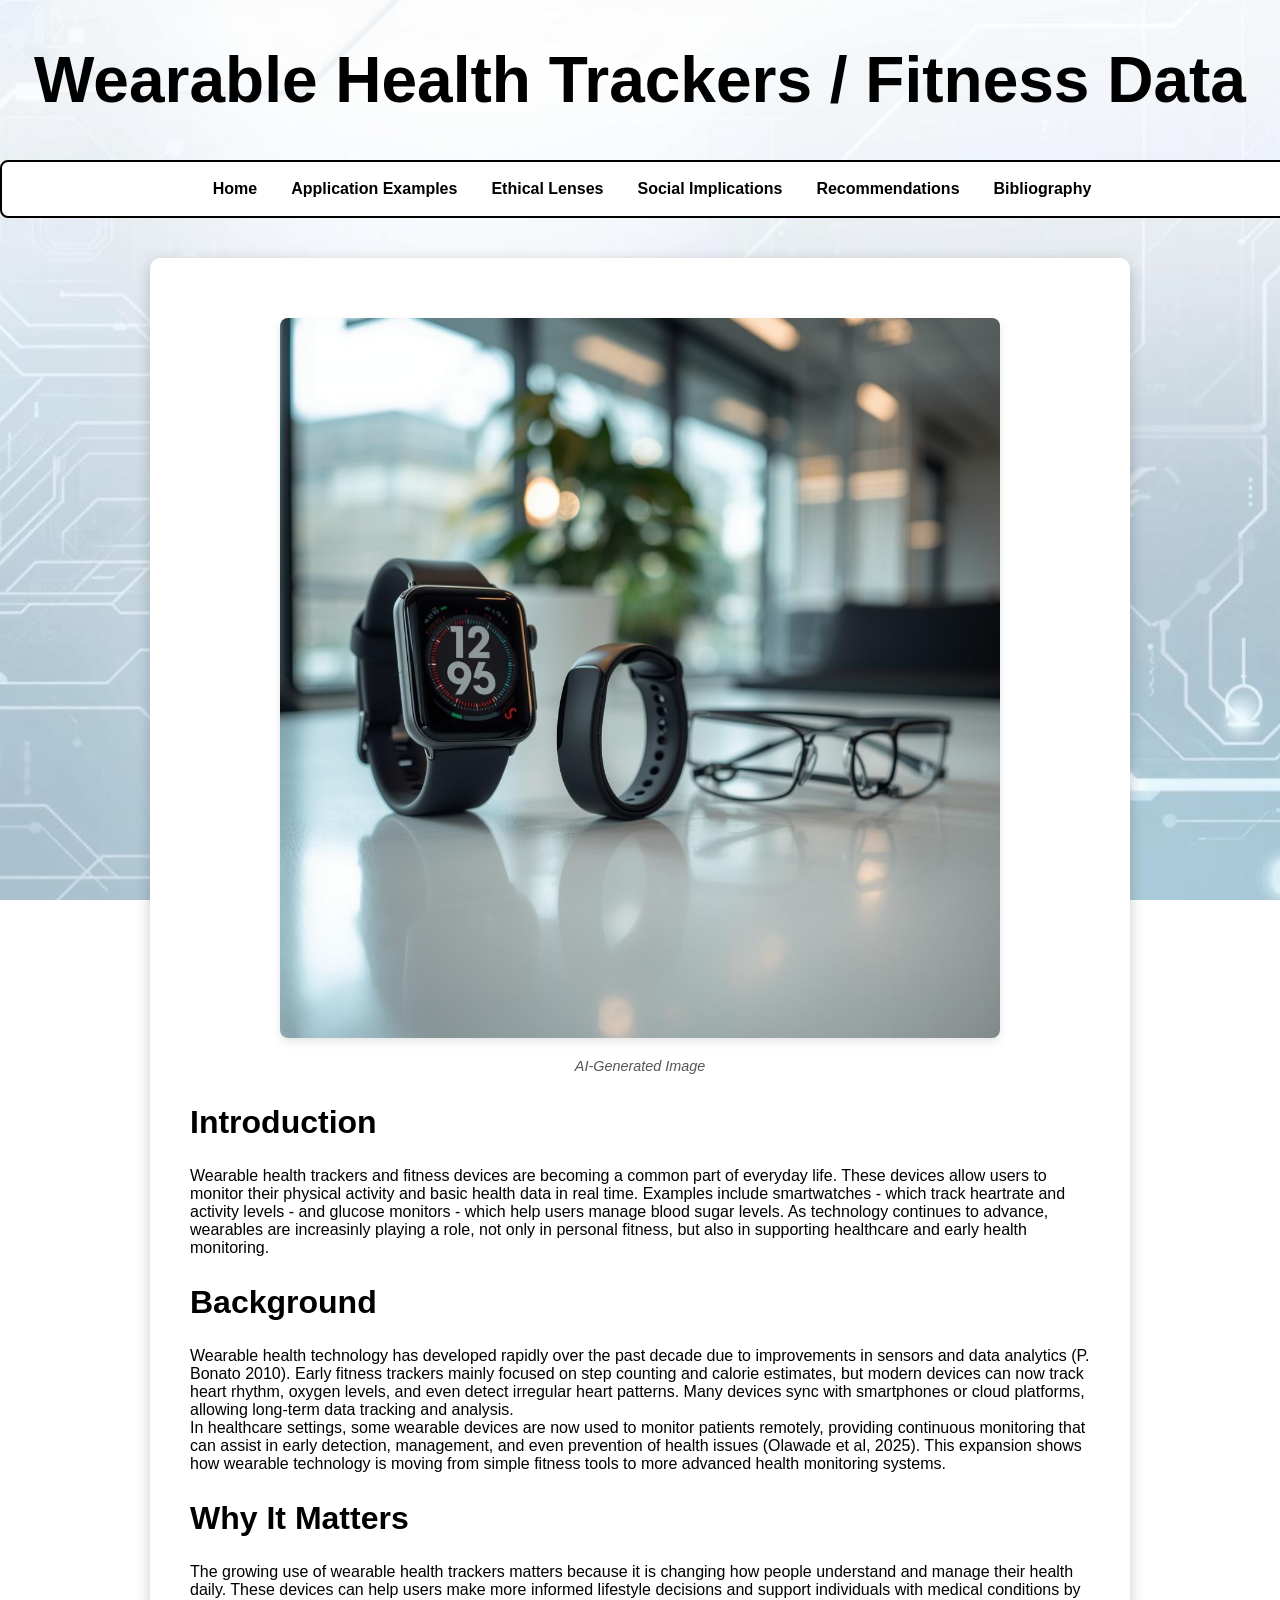
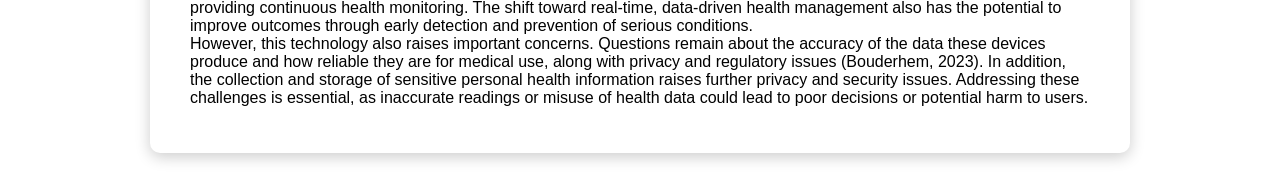
<file: index.html>
<!DOCTYPE HTML>
<HTML>
  <head>
    <title>Home</title>
    <link rel="stylesheet" href="styles.css">
  </head>

  <body>
    <h1>
      Wearable Health Trackers / Fitness Data
    </h1>

    <nav>
      <a href="index.html"> Home </a>
      <a href="examples.html"> Application Examples </a>
      <a href="ethics.html"> Ethical Lenses </a>
      <a href="social.html"> Social Implications </a>
      <a href="recco.html"> Recommendations </a>
      <a href="biblio.html"> Bibliography </a>
    </nav>

    <div class="block">
      <figure>
        <img class="withAttributes" src="Ai-Wearable-Tech.jpg" alt="Generated using CanvaAI, May 3, 2026">
        <figcaption>
          AI-Generated Image
        </figcaption>
      </figure>
      
      <h2>
        Introduction
      </h2>
      <p>
        Wearable health trackers and fitness devices are becoming a common part of everyday life. These devices allow users to monitor their physical activity and basic health data in real 
        time. Examples include smartwatches - which track heartrate and activity levels - and glucose monitors - which help users manage blood sugar levels. As technology continues to advance, 
        wearables are increasinly playing a role, not only in personal fitness, but also in supporting healthcare and early health monitoring.
      </p>

      <h2>
        Background
      </h2>
      <p>
        Wearable health technology has developed rapidly over the past decade due to improvements in sensors and data analytics (P. Bonato 2010). Early fitness trackers mainly focused on step 
        counting and calorie estimates, but modern devices can now track heart rhythm, oxygen levels, and even detect irregular heart patterns. Many devices sync with smartphones or cloud 
        platforms, allowing long-term data tracking and analysis. <br>
        In healthcare settings, some wearable devices are now used to monitor patients remotely, providing continuous monitoring that can assist in early detection, management, and even 
        prevention of health issues (Olawade et al, 2025). This expansion shows how wearable technology is moving from simple fitness tools to more advanced health monitoring systems.
      </p>

      <h2>
        Why It Matters
      </h2>
      <p>
        The growing use of wearable health trackers matters because it is changing how people understand and manage their health daily. These devices can help users make more informed 
        lifestyle decisions and support individuals with medical conditions by providing continuous health monitoring. The shift toward real-time, data-driven health management also 
        has the potential to improve outcomes through early detection and prevention of serious conditions. <br>
        However, this technology also raises important concerns. Questions remain about the accuracy of the data these devices produce and how reliable they are for medical use, along with 
        privacy and regulatory issues (Bouderhem, 2023). In addition, the collection and storage of sensitive personal health information raises further privacy and security issues. 
        Addressing these challenges is essential, as inaccurate readings or misuse of health data could 
        lead to poor decisions or potential harm to users.
      </p>
    </div>
  </body>
</HTML>
</file>
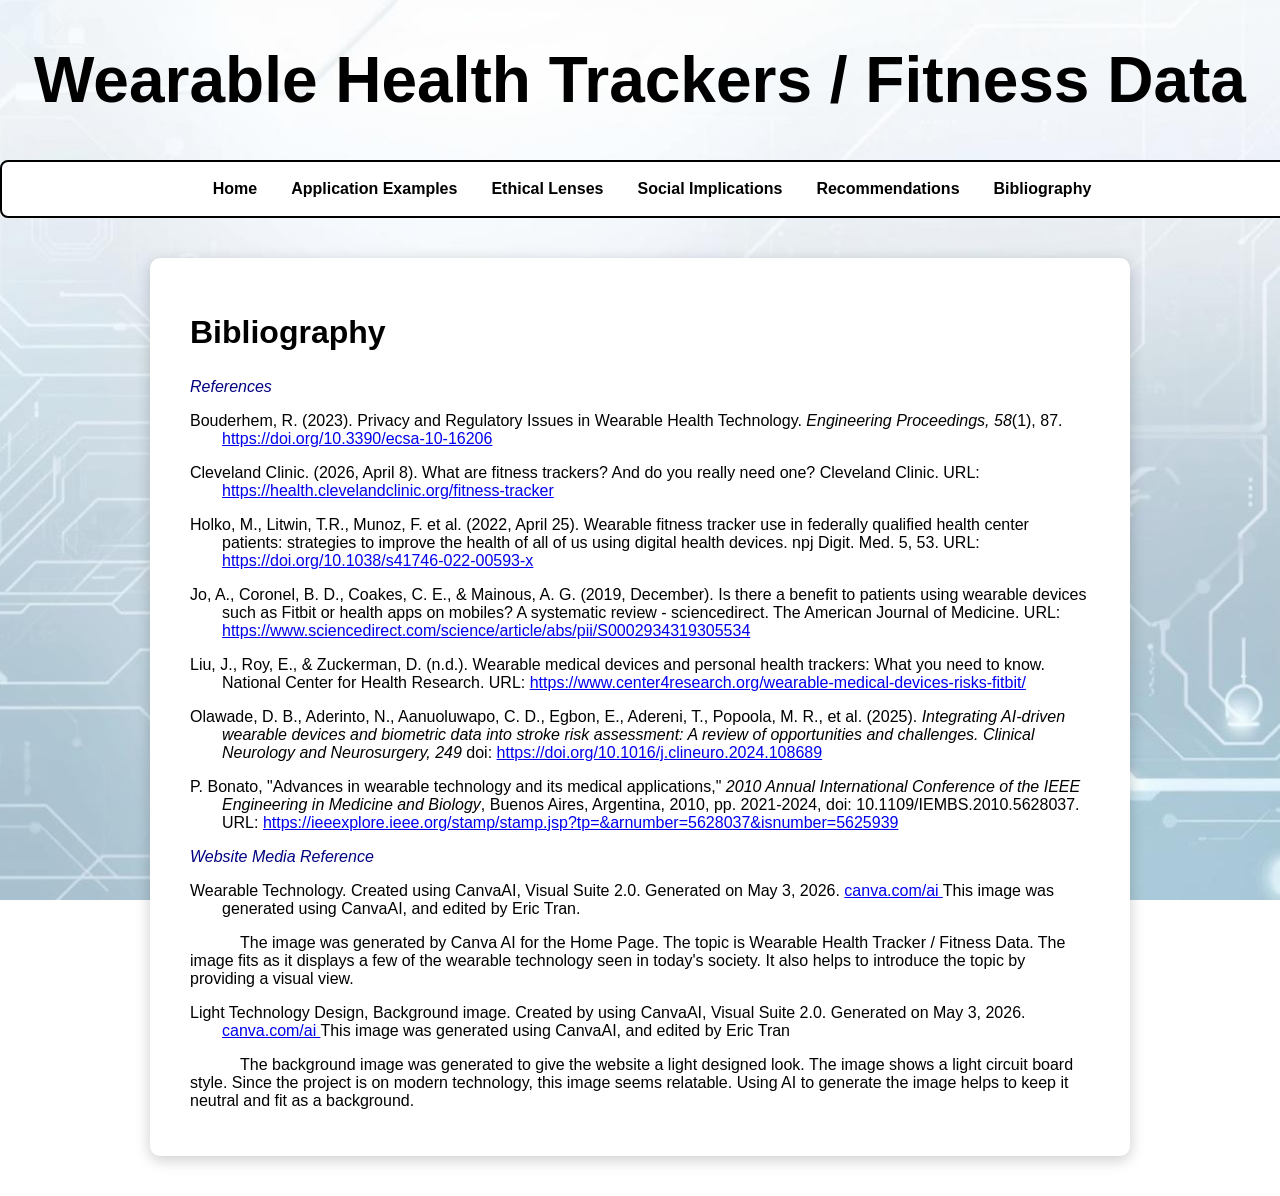
<file: biblio.html>
<!DOCTYPE HTML>
<html>
  <head>
    <title>Biblio</title>
    <link rel="stylesheet" href="styles.css">
    <style>
      .subheading
      {
        font-family: Arial, Helvetica, sans-serif;
        font-style: oblique;
        font-size: 1em;
        color:navy;
      }
      .indent
      {
        padding-left: 2em;
        text-indent: -2em;
      }
    </style>
  </head>

  <body>
    <h1>
      Wearable Health Trackers / Fitness Data
    </h1>

    <nav>
      <a href="index.html"> Home </a>
      <a href="examples.html">Application Examples</a>
      <a href="ethics.html">Ethical Lenses</a>
      <a href="social.html">Social Implications</a>
      <a href="recco.html">Recommendations</a>
      <a href="biblio.html">Bibliography</a>
    </nav>

    <div class="block">
    <h2>Bibliography</h2>
    <p class="subheading">
      References
    </p>
      
      <p class="indent">
        Bouderhem, R. (2023). Privacy and Regulatory Issues in Wearable Health Technology. <i>Engineering Proceedings, 58</i>(1), 87. 
        <a href="https://doi.org/10.3390/ecsa-10-16206">https://doi.org/10.3390/ecsa-10-16206</a> 
      </p>

      <p class="indent">
        Cleveland Clinic. (2026, April 8). What are fitness trackers? And do you really need one? Cleveland Clinic. URL: 
        <a href="https://health.clevelandclinic.org/fitness-tracker">
          https://health.clevelandclinic.org/fitness-tracker
        </a>
      </p>

      <p class="indent">
        Holko, M., Litwin, T.R., Munoz, F. et al. (2022, April 25). Wearable fitness tracker use in federally qualified health center patients: 
        strategies to improve the health of all of us using digital health devices. npj Digit. Med. 5, 53. URL: 
        <a href="https://doi.org/10.1038/s41746-022-00593-x">
          https://doi.org/10.1038/s41746-022-00593-x
        </a>
      </p>

      <p class="indent">
        Jo, A., Coronel, B. D., Coakes, C. E., & Mainous, A. G. (2019, December). Is there a benefit to patients using wearable devices such as Fitbit or health apps on mobiles? 
        A systematic review - sciencedirect. The American Journal of Medicine. URL: 
        <a href="https://www.sciencedirect.com/science/article/abs/pii/S0002934319305534">
          https://www.sciencedirect.com/science/article/abs/pii/S0002934319305534
        </a>
      </p>

      <p class="indent">
        Liu, J., Roy, E., & Zuckerman, D. (n.d.). Wearable medical devices and personal health trackers: 
        What you need to know. National Center for Health Research. URL: 
        <a href="https://www.center4research.org/wearable-medical-devices-risks-fitbit/">
          https://www.center4research.org/wearable-medical-devices-risks-fitbit/
        </a>
      </p>
      
      <p class="indent">
        Olawade, D. B., Aderinto, N., Aanuoluwapo, C. D., Egbon, E., Adereni, T., Popoola, M. R., et al. (2025). <i>Integrating AI-driven wearable devices and biometric data 
        into stroke risk assessment: A review of opportunities and challenges. Clinical Neurology and Neurosurgery, 249</i> doi: 
        <a href="https://doi.org/10.1016/j.clineuro.2024.108689">https://doi.org/10.1016/j.clineuro.2024.108689</a>
      </p>
      
      <p class="indent">
        P. Bonato, "Advances in wearable technology and its medical applications," <i>2010 Annual International Conference of the IEEE Engineering in Medicine and Biology</i>, 
        Buenos Aires, Argentina, 2010, pp. 2021-2024, doi: 10.1109/IEMBS.2010.5628037. URL: 
        <a href="https://ieeexplore.ieee.org/stamp/stamp.jsp?tp=&arnumber=5628037&isnumber=5625939">
          https://ieeexplore.ieee.org/stamp/stamp.jsp?tp=&arnumber=5628037&isnumber=5625939
        </a>
      </p>

      <p class="subheading">
        Website Media Reference
      </p>
      
        <p class="indent">
          Wearable Technology. Created using CanvaAI, Visual Suite 2.0. Generated on May 3, 2026. <a href="https://www.canva.com/ai"> canva.com/ai </a>
          This image was generated using CanvaAI, and edited by Eric Tran.
          <p style="text-indent: 50px;">
            The image was generated by Canva AI for the Home Page. The topic is Wearable Health Tracker / Fitness Data. The image fits as it displays a few of the wearable technology seen 
            in today's society. It also helps to introduce the topic by providing a visual view.
          </p>
        </p>  

          <p class="indent">
            Light Technology Design, Background image. Created by using CanvaAI, Visual Suite 2.0. Generated on May 3, 2026. <a href="https://www.canva.com/ai"> canva.com/ai </a>
            This image was generated using CanvaAI, and edited by Eric Tran
            <p style="text-indent: 50px;">
              The background image was generated to give the website a light designed look. The image shows a light circuit board style. Since the project is on modern technology, this image
              seems relatable. Using AI to generate the image helps to keep it neutral and fit as a background.
            </p>
          </p>

        
  </body>
</html>
</file>
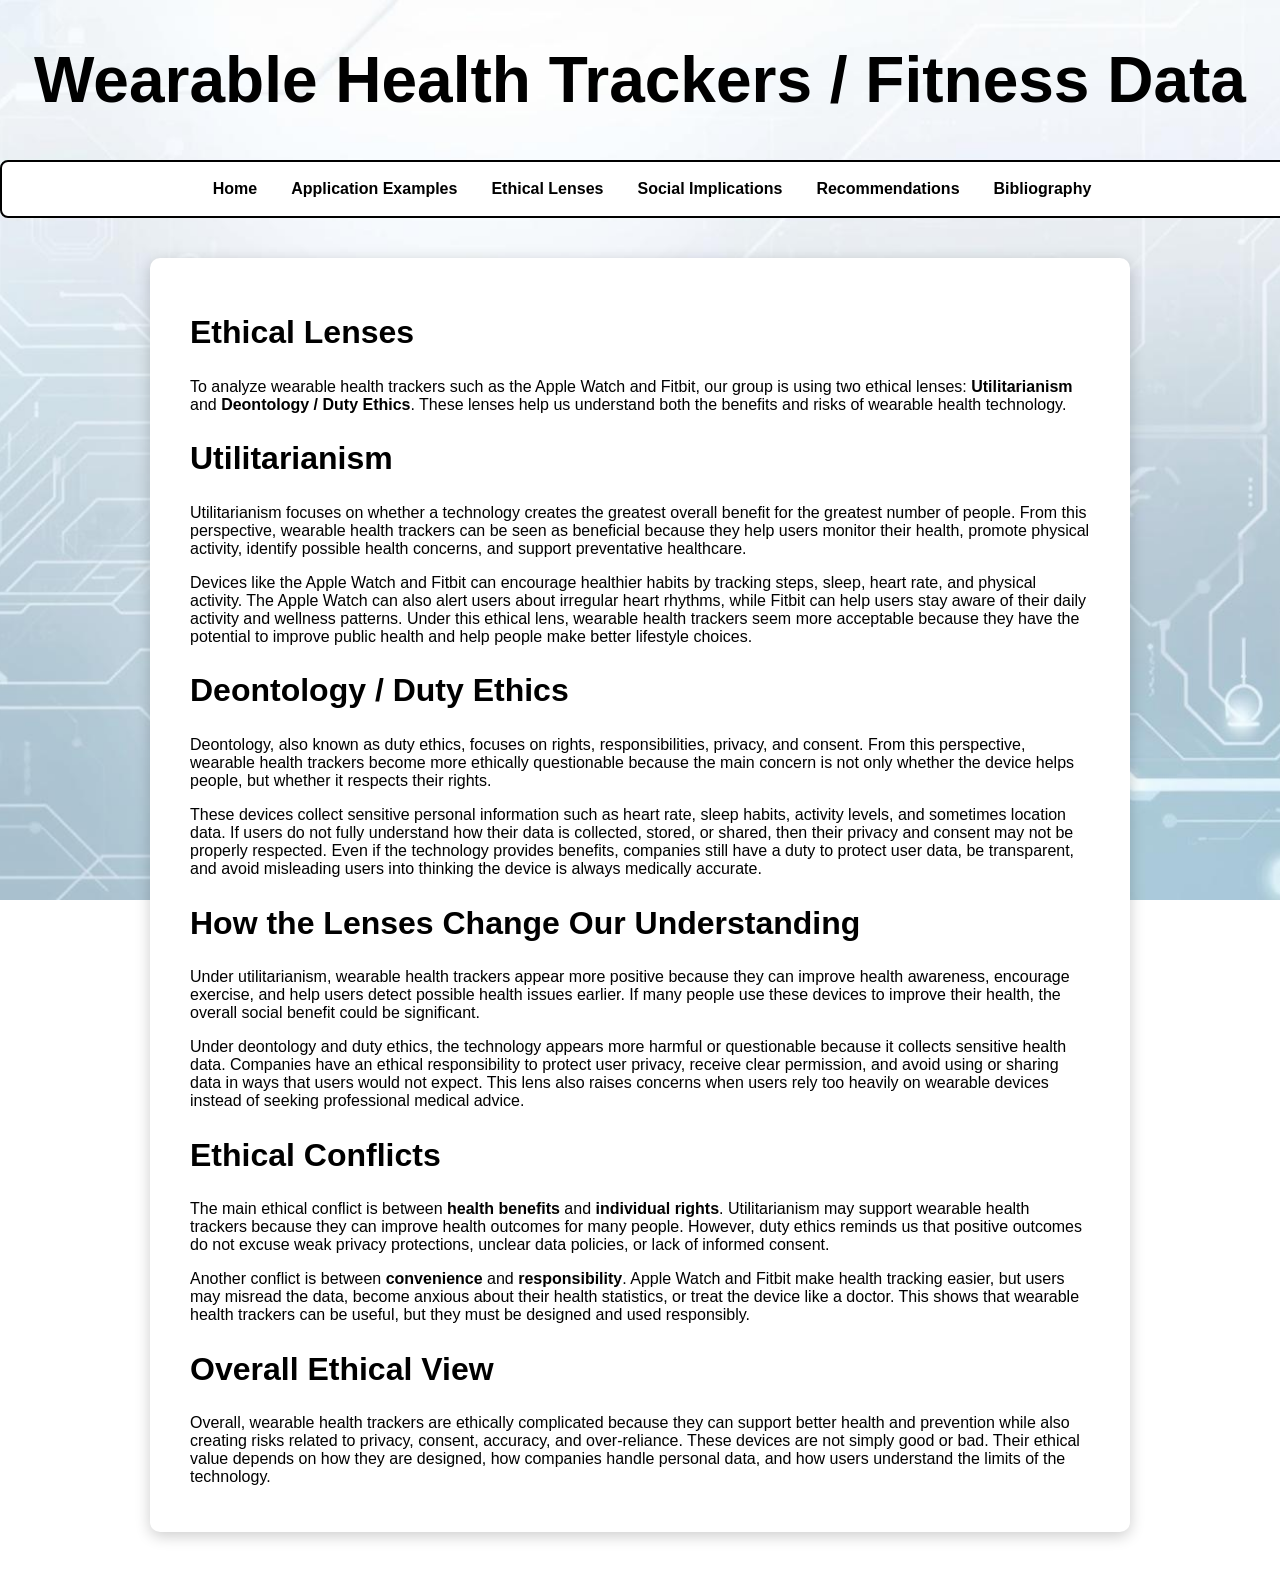
<file: ethics.html>
<!DOCTYPE HTML>
<HTML>
  <head>
    <title>Ethical Lenses</title>
    <link rel="stylesheet" href="styles.css">
  </head>

  <body>
    <h1>
      Wearable Health Trackers / Fitness Data
    </h1>

    <nav>
      <a href="index.html">Home</a>
      <a href="examples.html">Application Examples</a>
      <a href="ethics.html">Ethical Lenses</a>
      <a href="social.html">Social Implications</a>
      <a href="recco.html">Recommendations</a>
      <a href="biblio.html">Bibliography</a>
    </nav>

    <div class="block">
      <h2>
        Ethical Lenses
      </h2>

      <p>
        To analyze wearable health trackers such as the Apple Watch and Fitbit, our group is using two ethical lenses: 
        <strong>Utilitarianism</strong> and <strong>Deontology / Duty Ethics</strong>. These lenses help us understand both the benefits and risks of wearable health technology.
      </p>

      <h2>
        Utilitarianism
      </h2>

      <p>
        Utilitarianism focuses on whether a technology creates the greatest overall benefit for the greatest number of people. From this perspective, wearable health trackers can be seen as beneficial because they help users monitor their health, promote physical activity, identify possible health concerns, and support preventative healthcare.
      </p>

      <p>
        Devices like the Apple Watch and Fitbit can encourage healthier habits by tracking steps, sleep, heart rate, and physical activity. The Apple Watch can also alert users about irregular heart rhythms, while Fitbit can help users stay aware of their daily activity and wellness patterns. Under this ethical lens, wearable health trackers seem more acceptable because they have the potential to improve public health and help people make better lifestyle choices.
      </p>

      <h2>
        Deontology / Duty Ethics
      </h2>

      <p>
        Deontology, also known as duty ethics, focuses on rights, responsibilities, privacy, and consent. From this perspective, wearable health trackers become more ethically questionable because the main concern is not only whether the device helps people, but whether it respects their rights.
      </p>

      <p>
        These devices collect sensitive personal information such as heart rate, sleep habits, activity levels, and sometimes location data. If users do not fully understand how their data is collected, stored, or shared, then their privacy and consent may not be properly respected. Even if the technology provides benefits, companies still have a duty to protect user data, be transparent, and avoid misleading users into thinking the device is always medically accurate.
      </p>

      <h2>
        How the Lenses Change Our Understanding
      </h2>

      <p>
        Under utilitarianism, wearable health trackers appear more positive because they can improve health awareness, encourage exercise, and help users detect possible health issues earlier. If many people use these devices to improve their health, the overall social benefit could be significant.
      </p>

      <p>
        Under deontology and duty ethics, the technology appears more harmful or questionable because it collects sensitive health data. Companies have an ethical responsibility to protect user privacy, receive clear permission, and avoid using or sharing data in ways that users would not expect. This lens also raises concerns when users rely too heavily on wearable devices instead of seeking professional medical advice.
      </p>

      <h2>
        Ethical Conflicts
      </h2>

      <p>
        The main ethical conflict is between <strong>health benefits</strong> and <strong>individual rights</strong>. Utilitarianism may support wearable health trackers because they can improve health outcomes for many people. However, duty ethics reminds us that positive outcomes do not excuse weak privacy protections, unclear data policies, or lack of informed consent.
      </p>

      <p>
        Another conflict is between <strong>convenience</strong> and <strong>responsibility</strong>. Apple Watch and Fitbit make health tracking easier, but users may misread the data, become anxious about their health statistics, or treat the device like a doctor. This shows that wearable health trackers can be useful, but they must be designed and used responsibly.
      </p>

      <h2>
        Overall Ethical View
      </h2>

      <p>
        Overall, wearable health trackers are ethically complicated because they can support better health and prevention while also creating risks related to privacy, consent, accuracy, and over-reliance. These devices are not simply good or bad. Their ethical value depends on how they are designed, how companies handle personal data, and how users understand the limits of the technology.
      </p>
    </div>
  </body>
</HTML>
</file>
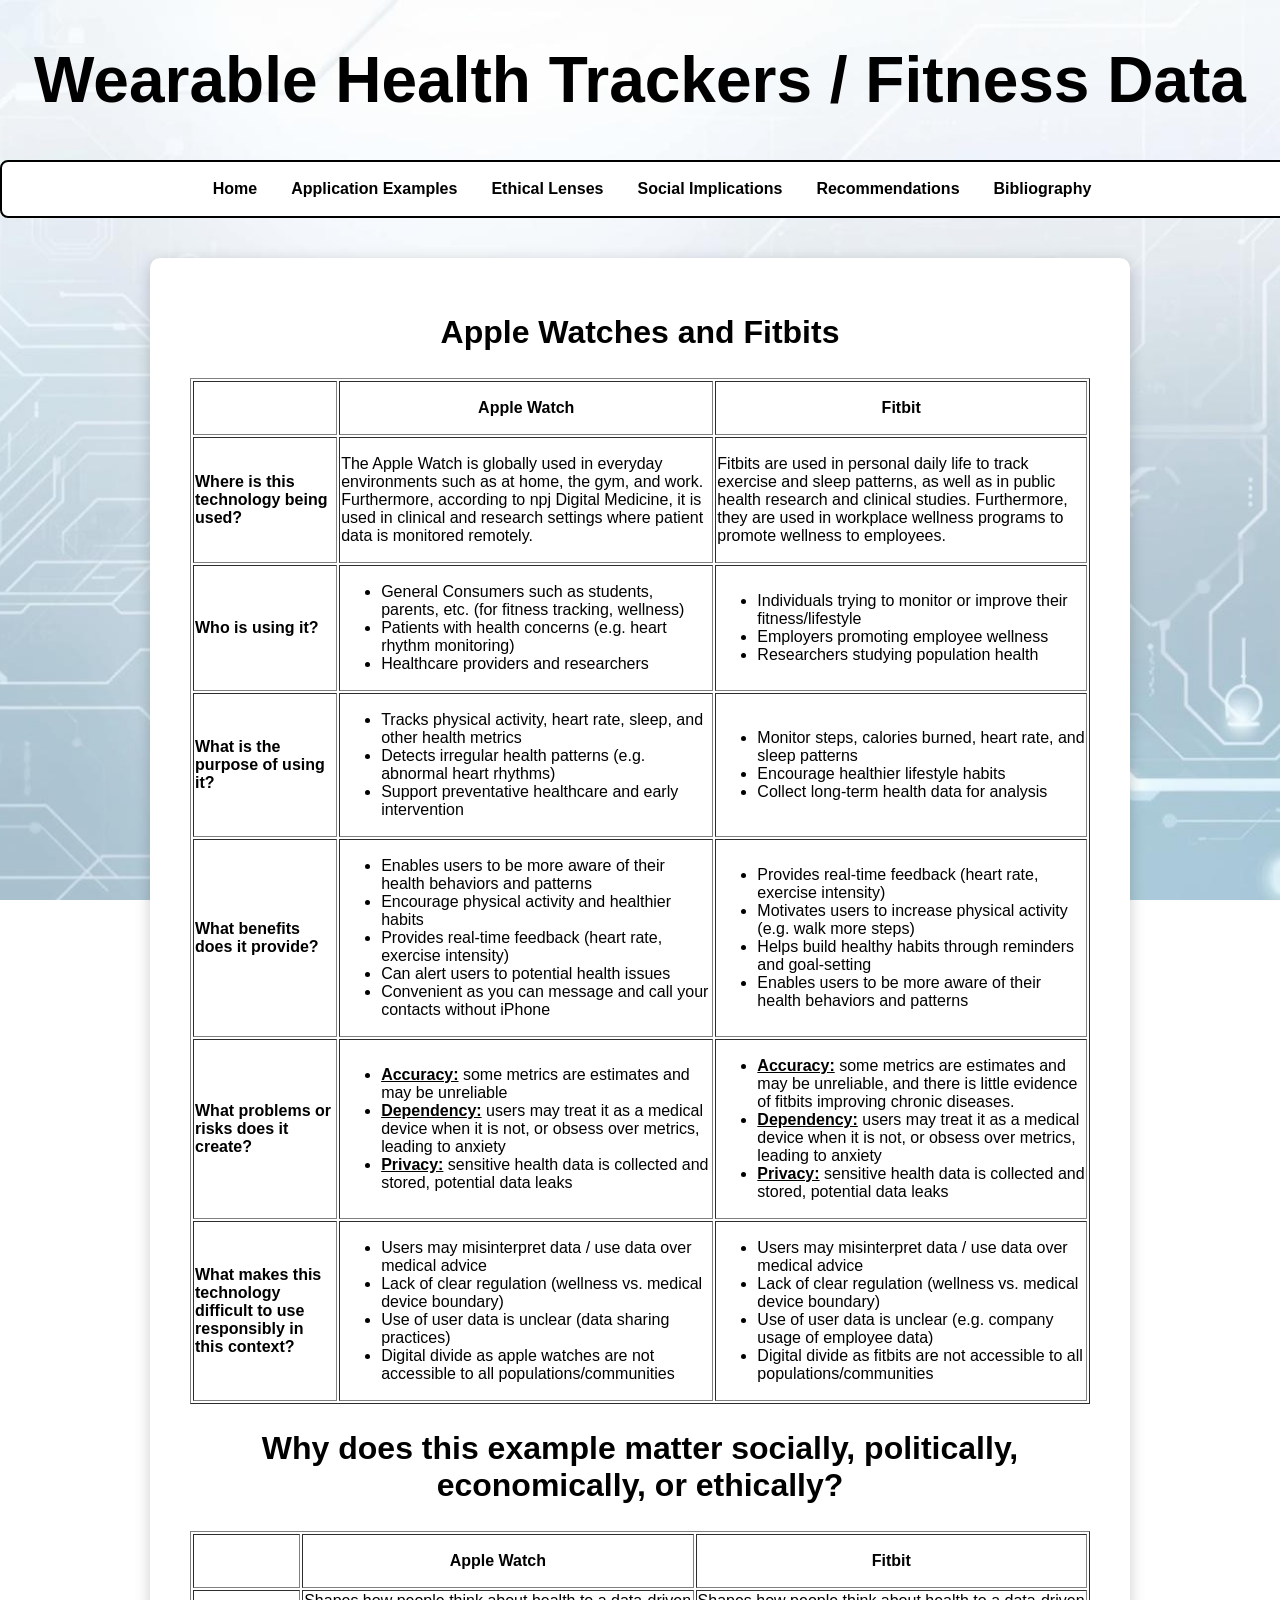
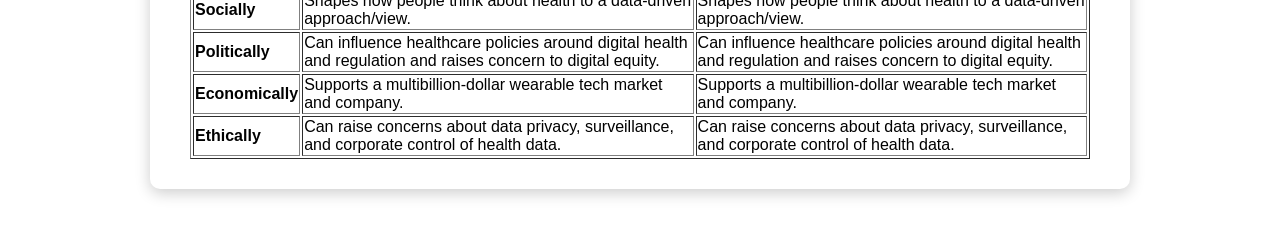
<file: examples.html>
<!DOCTYPE HTML>
<HTML>
  <head>
    <title>Application Examples</title>
    <link rel="stylesheet" href="styles.css">
  </head>

  <body>
    <h1>
      Wearable Health Trackers / Fitness Data
    </h1>

    <nav>
      <a href="index.html"> Home </a>
      <a href="examples.html">Application Examples</a>
      <a href="ethics.html">Ethical Lenses</a>
      <a href="social.html">Social Implications</a>
      <a href="recco.html">Recommendations</a>
      <a href="biblio.html">Bibliography</a>
    </nav>

    <div class="block">
      <h2 style="text-align: center;">Apple Watches and Fitbits</h2>
      <table border = "1">
        <tr>
          <td></td>
          <td><p style="text-align: center;"><b>Apple Watch</b></p></td>
          <td><p style="text-align: center;"><b>Fitbit</b></p></td>
        </tr>
        <tr>
          <td><b>Where is this technology being used?</b></td>
          <td><p>The Apple Watch is globally used in everyday environments such as at home, the gym, and work. Furthermore, according to npj Digital Medicine, it is used in clinical and research settings where patient data is monitored remotely.</p></td>
          <td><p>Fitbits are used in personal daily life to track exercise and sleep patterns, as well as in public health research and clinical studies. Furthermore, they are used in workplace wellness programs to promote wellness to employees.</p></td>
        </tr>
        <tr>
          <td><b>Who is using it?</b></td>
          <td>
            <ul>
              <li>General Consumers such as students, parents, etc. (for fitness tracking, wellness)</li>
              <li>Patients with health concerns (e.g. heart rhythm monitoring)</li>
              <li>Healthcare providers and researchers</li>
            </ul>
          </td>
          <td>
             <ul>
              <li>Individuals trying to monitor or improve their fitness/lifestyle</li>
              <li>Employers promoting employee wellness</li>
              <li>Researchers studying population health</li>
            </ul>
          </td>
        </tr>
        <tr>
          <td><b>What is the purpose of using it?</b></td>
          <td>
            <ul>
              <li>Tracks physical activity, heart rate, sleep, and other health metrics</li>
              <li>Detects irregular health patterns (e.g. abnormal heart rhythms)</li>
              <li>Support preventative healthcare and early intervention</li>
            </ul>
          </td>
          <td>
            <ul>
              <li>Monitor steps, calories burned, heart rate, and sleep patterns</li>
              <li>Encourage healthier lifestyle habits</li>
              <li>Collect long-term health data for analysis</li>
            </ul>
          </td>
        </tr>
        <tr>
          <td><b>What benefits does it provide?</b></td>
          <td>
            <ul>
              <li>Enables users to be more aware of their health behaviors and patterns</li>
              <li>Encourage physical activity and healthier habits</li>
              <li>Provides real-time feedback (heart rate, exercise intensity)</li>
              <li>Can alert users to potential health issues</li>
              <li>Convenient as you can message and call your contacts without iPhone</li>
            </ul>
          </td>
          <td>
            <ul>
              <li>Provides real-time feedback (heart rate, exercise intensity)</li>
              <li>Motivates users to increase physical activity (e.g. walk more steps)</li>
              <li>Helps build healthy habits through reminders and goal-setting</li>
              <li>Enables users to be more aware of their health behaviors and patterns</li>
            </ul>
          </td>
        </tr>
        <tr>
          <td><b>What problems or risks does it create?</b></td>
          <td>
            <ul>
              <li><b><u>Accuracy:</u></b> some metrics are estimates and may be unreliable</li>
              <li><b><u>Dependency:</u></b> users may treat it as a medical device when it is not, or obsess over metrics, leading to anxiety </li>
              <li><b><u>Privacy:</u></b> sensitive health data is collected and stored, potential data leaks</li>
            </ul>
          </td>
          <td>
             <ul>
              <li><b><u>Accuracy:</u></b> some metrics are estimates and may be unreliable, and there is little evidence of fitbits improving chronic diseases.</li>
              <li><b><u>Dependency:</u></b> users may treat it as a medical device when it is not, or obsess over metrics, leading to anxiety </li>
              <li><b><u>Privacy:</u></b> sensitive health data is collected and stored, potential data leaks</li>
            </ul>
          </td>
        </tr>
        <tr>
          <td><b>What makes this technology difficult to use responsibly in this context?</b></td>
          <td>
            <ul>
              <li>Users may misinterpret data / use data over medical advice</li>
              <li>Lack of clear regulation (wellness vs. medical device boundary)</li>
              <li>Use of user data is unclear (data sharing practices)</li>
              <li>Digital divide as apple watches are not accessible to all populations/communities</li>
            </ul>
          </td>
          <td>
            <ul>
              <li>Users may misinterpret data / use data over medical advice</li>
              <li>Lack of clear regulation (wellness vs. medical device boundary)</li>
              <li>Use of user data is unclear (e.g. company usage of employee data)</li>
              <li>Digital divide as fitbits are not accessible to all populations/communities</li>
            </ul>
          </td>
        </tr>
      </table>
      
      <h2 style="text-align: center;">Why does this example matter socially, politically, economically, or ethically?</h2>
      <table border = "1">
        <tr>
          <td></td>
          <td><p style="text-align: center;"><b>Apple Watch</b></p></td>
          <td><p style="text-align: center;"><b>Fitbit</b></p></td>
        </tr>
        <tr>
          <td><b>Socially</b></td>
          <td>Shapes how people think about health to a data-driven approach/view. </td>
          <td>Shapes how people think about health to a data-driven approach/view. </td>
        </tr>
        <tr>
          <td><b>Politically</b></td>
          <td>Can influence healthcare policies around digital health and regulation and raises concern to digital equity.</td>
          <td>Can influence healthcare policies around digital health and regulation and raises concern to digital equity.</td>
        </tr>
        <tr>
          <td><b>Economically</b></td>
          <td>Supports a multibillion-dollar wearable tech market and company.</td>
          <td>Supports a multibillion-dollar wearable tech market and company.</td>
        </tr>
        <tr>
          <td><b>Ethically</b></td>
          <td>Can raise concerns about data privacy, surveillance, and corporate control of health data.</td>
          <td>Can raise concerns about data privacy, surveillance, and corporate control of health data.</td>
        </tr>
      </table>
    </div>
  </body>
</HTML>
</file>
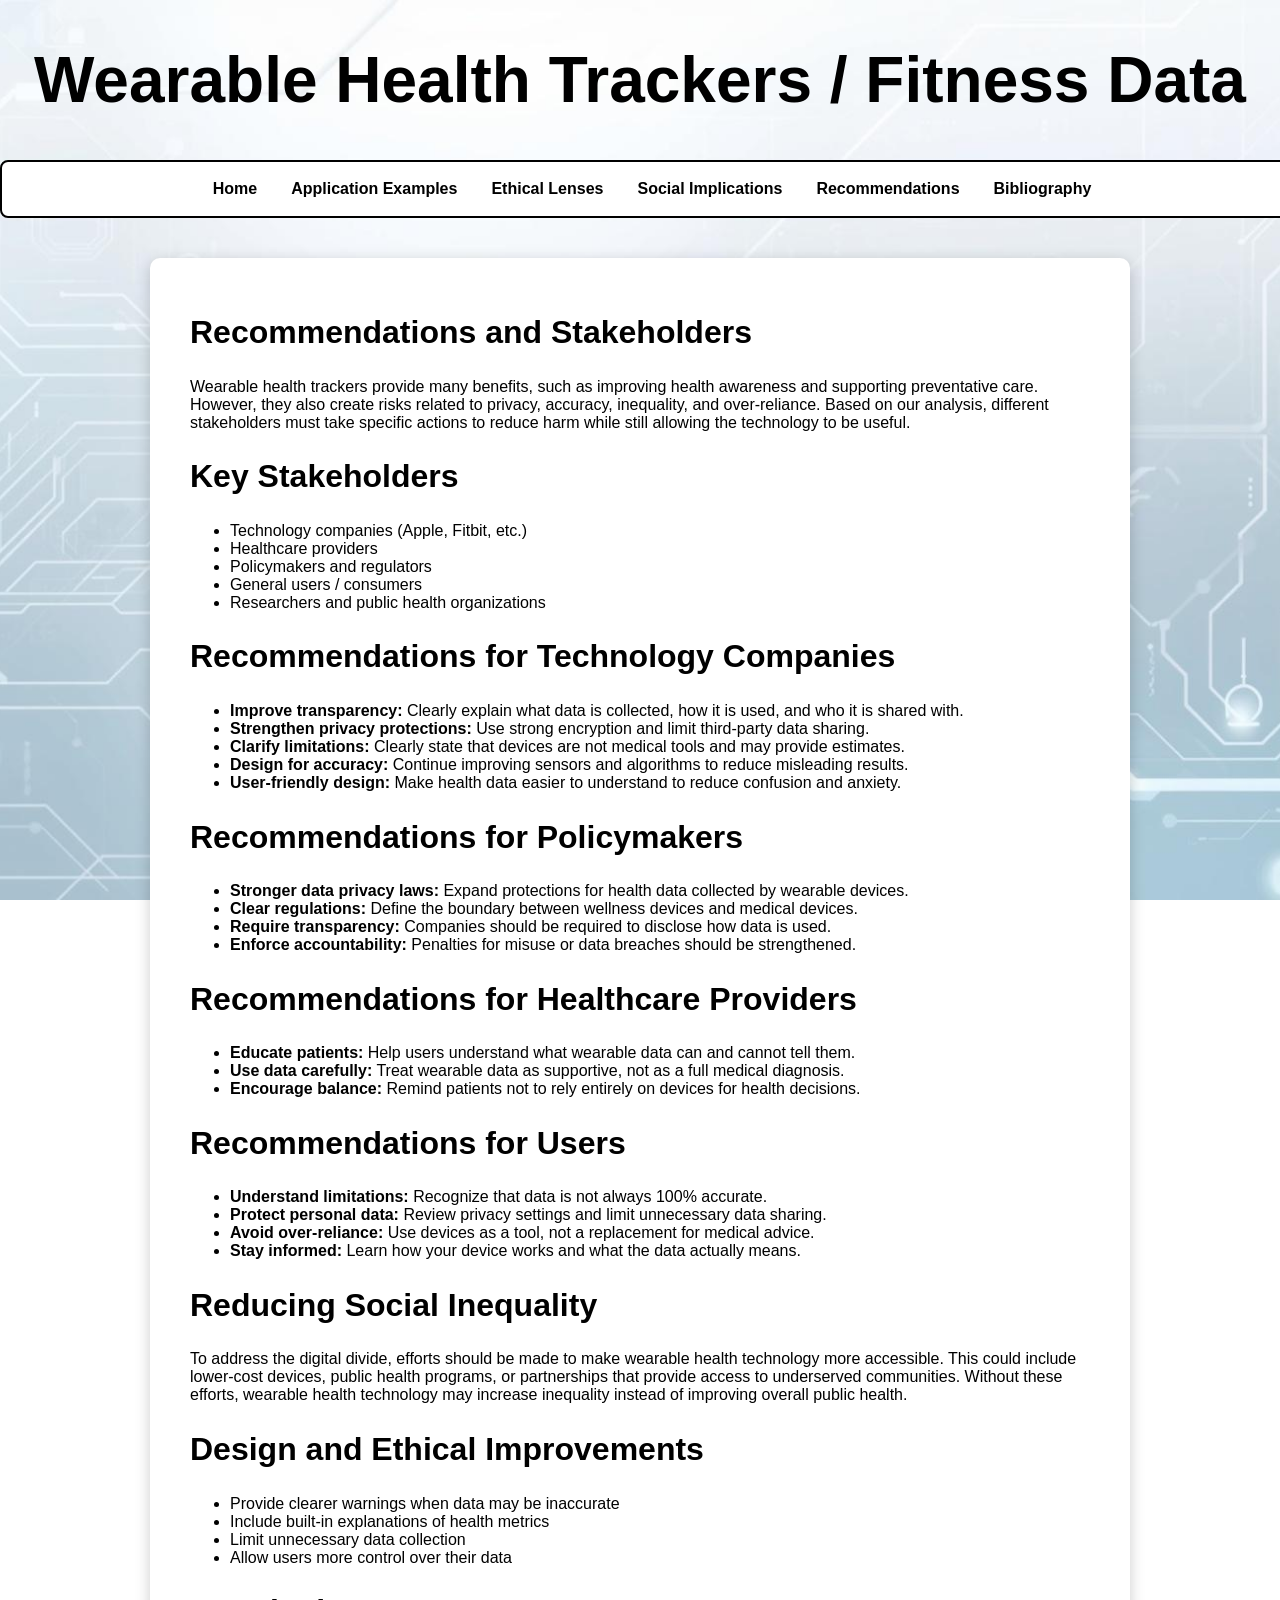
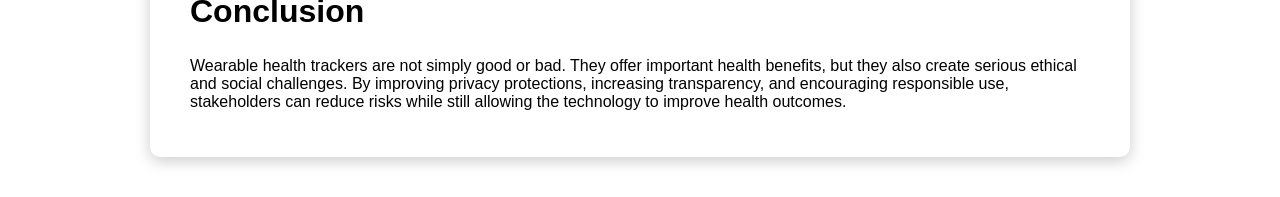
<file: recco.html>
<!DOCTYPE HTML>
<HTML>
  <head>
    <title>Recommendations</title>
    <link rel="stylesheet" href="styles.css">
  </head>

  <body>
    <h1>
      Wearable Health Trackers / Fitness Data
    </h1>

    <nav>
      <a href="index.html">Home</a>
      <a href="examples.html">Application Examples</a>
      <a href="ethics.html">Ethical Lenses</a>
      <a href="social.html">Social Implications</a>
      <a href="recco.html">Recommendations</a>
      <a href="biblio.html">Bibliography</a>
    </nav>

    <div class="block">
      <h2>Recommendations and Stakeholders</h2>

      <p>
        Wearable health trackers provide many benefits, such as improving health awareness and supporting preventative care. 
        However, they also create risks related to privacy, accuracy, inequality, and over-reliance. Based on our analysis, 
        different stakeholders must take specific actions to reduce harm while still allowing the technology to be useful.
      </p>

      <h2>Key Stakeholders</h2>
      <ul>
        <li>Technology companies (Apple, Fitbit, etc.)</li>
        <li>Healthcare providers</li>
        <li>Policymakers and regulators</li>
        <li>General users / consumers</li>
        <li>Researchers and public health organizations</li>
      </ul>

      <h2>Recommendations for Technology Companies</h2>
      <ul>
        <li><b>Improve transparency:</b> Clearly explain what data is collected, how it is used, and who it is shared with.</li>
        <li><b>Strengthen privacy protections:</b> Use strong encryption and limit third-party data sharing.</li>
        <li><b>Clarify limitations:</b> Clearly state that devices are not medical tools and may provide estimates.</li>
        <li><b>Design for accuracy:</b> Continue improving sensors and algorithms to reduce misleading results.</li>
        <li><b>User-friendly design:</b> Make health data easier to understand to reduce confusion and anxiety.</li>
      </ul>

      <h2>Recommendations for Policymakers</h2>
      <ul>
        <li><b>Stronger data privacy laws:</b> Expand protections for health data collected by wearable devices.</li>
        <li><b>Clear regulations:</b> Define the boundary between wellness devices and medical devices.</li>
        <li><b>Require transparency:</b> Companies should be required to disclose how data is used.</li>
        <li><b>Enforce accountability:</b> Penalties for misuse or data breaches should be strengthened.</li>
      </ul>

      <h2>Recommendations for Healthcare Providers</h2>
      <ul>
        <li><b>Educate patients:</b> Help users understand what wearable data can and cannot tell them.</li>
        <li><b>Use data carefully:</b> Treat wearable data as supportive, not as a full medical diagnosis.</li>
        <li><b>Encourage balance:</b> Remind patients not to rely entirely on devices for health decisions.</li>
      </ul>

      <h2>Recommendations for Users</h2>
      <ul>
        <li><b>Understand limitations:</b> Recognize that data is not always 100% accurate.</li>
        <li><b>Protect personal data:</b> Review privacy settings and limit unnecessary data sharing.</li>
        <li><b>Avoid over-reliance:</b> Use devices as a tool, not a replacement for medical advice.</li>
        <li><b>Stay informed:</b> Learn how your device works and what the data actually means.</li>
      </ul>

      <h2>Reducing Social Inequality</h2>
      <p>
        To address the digital divide, efforts should be made to make wearable health technology more accessible. 
        This could include lower-cost devices, public health programs, or partnerships that provide access to underserved communities. 
        Without these efforts, wearable health technology may increase inequality instead of improving overall public health.
      </p>

      <h2>Design and Ethical Improvements</h2>
      <ul>
        <li>Provide clearer warnings when data may be inaccurate</li>
        <li>Include built-in explanations of health metrics</li>
        <li>Limit unnecessary data collection</li>
        <li>Allow users more control over their data</li>
      </ul>

      <h2>Conclusion</h2>
      <p>
        Wearable health trackers are not simply good or bad. They offer important health benefits, but they also create serious 
        ethical and social challenges. By improving privacy protections, increasing transparency, and encouraging responsible use, 
        stakeholders can reduce risks while still allowing the technology to improve health outcomes.
      </p>
    </div>
  </body>
</HTML>
</file>
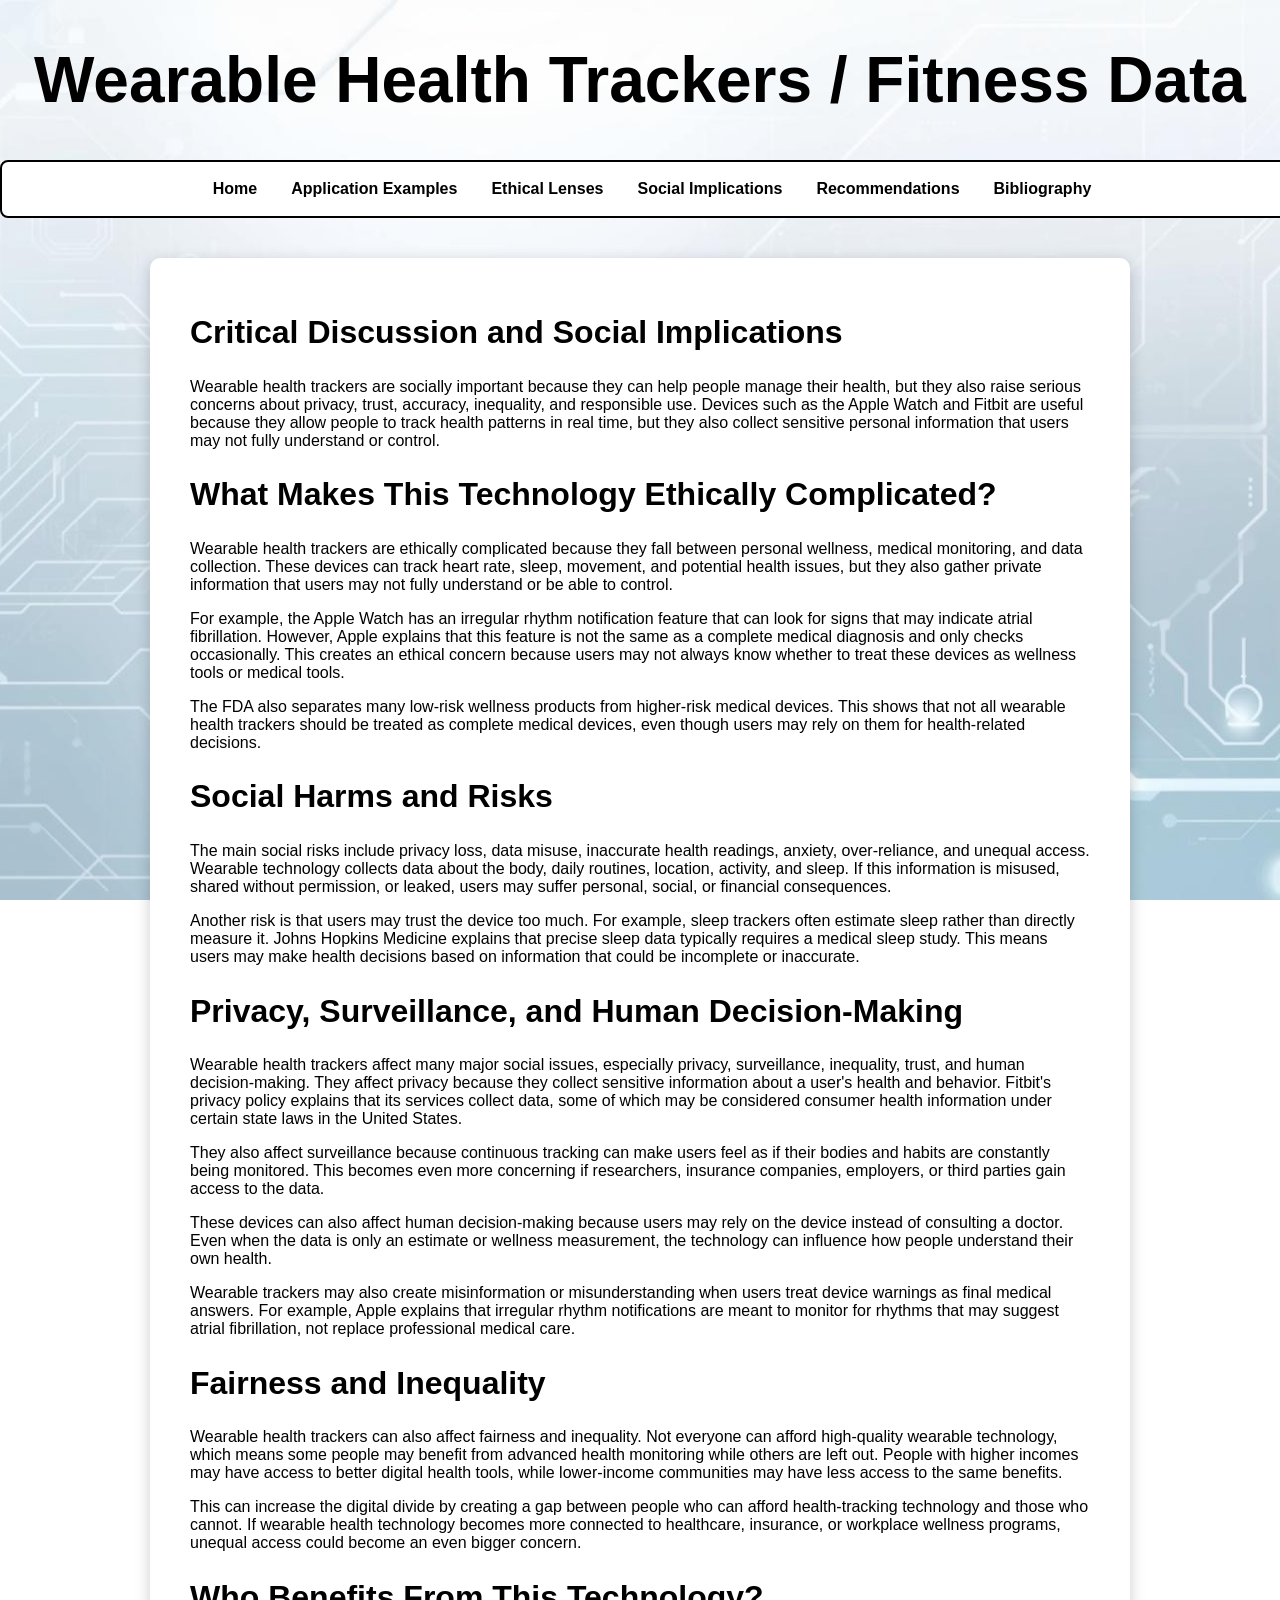
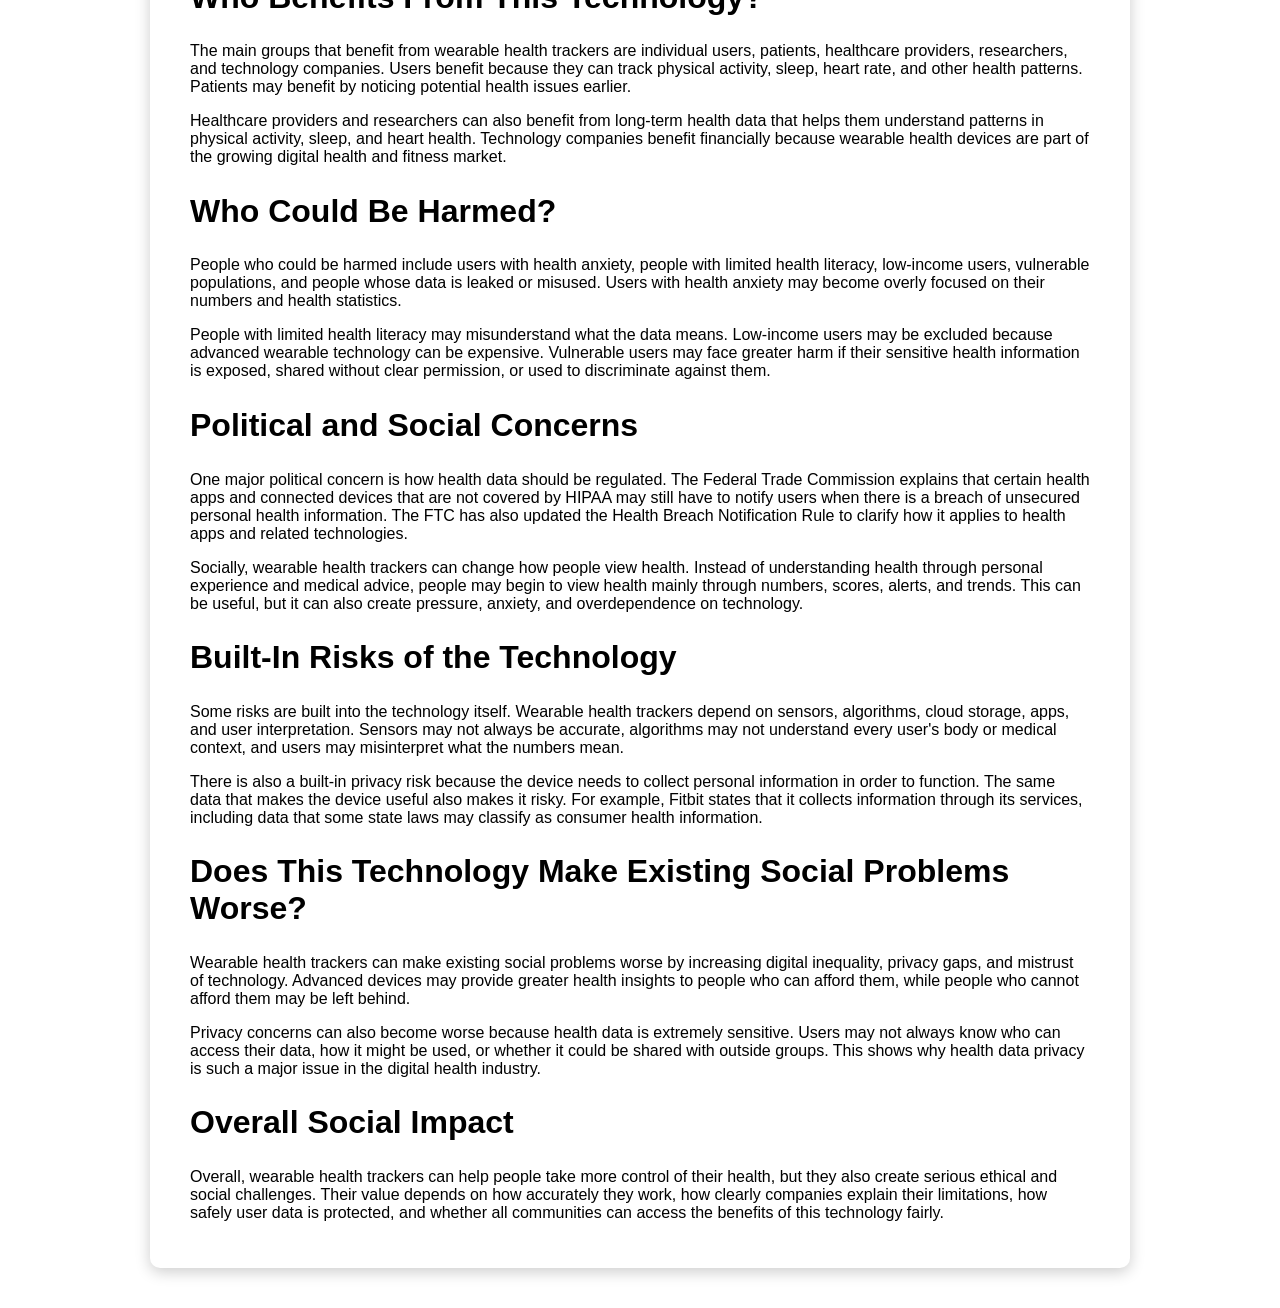
<file: social.html>
<!DOCTYPE HTML>
<HTML>
  <head>
    <title>Social Implications</title>
    <link rel="stylesheet" href="styles.css">
  </head>

  <body>
    <h1>
      Wearable Health Trackers / Fitness Data
    </h1>

    <nav>
      <a href="index.html">Home</a>
      <a href="examples.html">Application Examples</a>
      <a href="ethics.html">Ethical Lenses</a>
      <a href="social.html">Social Implications</a>
      <a href="recco.html">Recommendations</a>
      <a href="biblio.html">Bibliography</a>
    </nav>

    <div class="block">
      <h2>
        Critical Discussion and Social Implications
      </h2>

      <p>
        Wearable health trackers are socially important because they can help people manage their health, but they also raise serious concerns about privacy, trust, accuracy, inequality, and responsible use. Devices such as the Apple Watch and Fitbit are useful because they allow people to track health patterns in real time, but they also collect sensitive personal information that users may not fully understand or control.
      </p>

      <h2>
        What Makes This Technology Ethically Complicated?
      </h2>

      <p>
        Wearable health trackers are ethically complicated because they fall between personal wellness, medical monitoring, and data collection. These devices can track heart rate, sleep, movement, and potential health issues, but they also gather private information that users may not fully understand or be able to control.
      </p>

      <p>
        For example, the Apple Watch has an irregular rhythm notification feature that can look for signs that may indicate atrial fibrillation. However, Apple explains that this feature is not the same as a complete medical diagnosis and only checks occasionally. This creates an ethical concern because users may not always know whether to treat these devices as wellness tools or medical tools.
      </p>

      <p>
        The FDA also separates many low-risk wellness products from higher-risk medical devices. This shows that not all wearable health trackers should be treated as complete medical devices, even though users may rely on them for health-related decisions.
      </p>

      <h2>
        Social Harms and Risks
      </h2>

      <p>
        The main social risks include privacy loss, data misuse, inaccurate health readings, anxiety, over-reliance, and unequal access. Wearable technology collects data about the body, daily routines, location, activity, and sleep. If this information is misused, shared without permission, or leaked, users may suffer personal, social, or financial consequences.
      </p>

      <p>
        Another risk is that users may trust the device too much. For example, sleep trackers often estimate sleep rather than directly measure it. Johns Hopkins Medicine explains that precise sleep data typically requires a medical sleep study. This means users may make health decisions based on information that could be incomplete or inaccurate.
      </p>

      <h2>
        Privacy, Surveillance, and Human Decision-Making
      </h2>

      <p>
        Wearable health trackers affect many major social issues, especially privacy, surveillance, inequality, trust, and human decision-making. They affect privacy because they collect sensitive information about a user's health and behavior. Fitbit's privacy policy explains that its services collect data, some of which may be considered consumer health information under certain state laws in the United States.
      </p>

      <p>
        They also affect surveillance because continuous tracking can make users feel as if their bodies and habits are constantly being monitored. This becomes even more concerning if researchers, insurance companies, employers, or third parties gain access to the data.
      </p>

      <p>
        These devices can also affect human decision-making because users may rely on the device instead of consulting a doctor. Even when the data is only an estimate or wellness measurement, the technology can influence how people understand their own health.
      </p>

      <p>
        Wearable trackers may also create misinformation or misunderstanding when users treat device warnings as final medical answers. For example, Apple explains that irregular rhythm notifications are meant to monitor for rhythms that may suggest atrial fibrillation, not replace professional medical care.
      </p>

      <h2>
        Fairness and Inequality
      </h2>

      <p>
        Wearable health trackers can also affect fairness and inequality. Not everyone can afford high-quality wearable technology, which means some people may benefit from advanced health monitoring while others are left out. People with higher incomes may have access to better digital health tools, while lower-income communities may have less access to the same benefits.
      </p>

      <p>
        This can increase the digital divide by creating a gap between people who can afford health-tracking technology and those who cannot. If wearable health technology becomes more connected to healthcare, insurance, or workplace wellness programs, unequal access could become an even bigger concern.
      </p>

      <h2>
        Who Benefits From This Technology?
      </h2>

      <p>
        The main groups that benefit from wearable health trackers are individual users, patients, healthcare providers, researchers, and technology companies. Users benefit because they can track physical activity, sleep, heart rate, and other health patterns. Patients may benefit by noticing potential health issues earlier.
      </p>

      <p>
        Healthcare providers and researchers can also benefit from long-term health data that helps them understand patterns in physical activity, sleep, and heart health. Technology companies benefit financially because wearable health devices are part of the growing digital health and fitness market.
      </p>

      <h2>
        Who Could Be Harmed?
      </h2>

      <p>
        People who could be harmed include users with health anxiety, people with limited health literacy, low-income users, vulnerable populations, and people whose data is leaked or misused. Users with health anxiety may become overly focused on their numbers and health statistics.
      </p>

      <p>
        People with limited health literacy may misunderstand what the data means. Low-income users may be excluded because advanced wearable technology can be expensive. Vulnerable users may face greater harm if their sensitive health information is exposed, shared without clear permission, or used to discriminate against them.
      </p>

      <h2>
        Political and Social Concerns
      </h2>

      <p>
        One major political concern is how health data should be regulated. The Federal Trade Commission explains that certain health apps and connected devices that are not covered by HIPAA may still have to notify users when there is a breach of unsecured personal health information. The FTC has also updated the Health Breach Notification Rule to clarify how it applies to health apps and related technologies.
      </p>

      <p>
        Socially, wearable health trackers can change how people view health. Instead of understanding health through personal experience and medical advice, people may begin to view health mainly through numbers, scores, alerts, and trends. This can be useful, but it can also create pressure, anxiety, and overdependence on technology.
      </p>

      <h2>
        Built-In Risks of the Technology
      </h2>

      <p>
        Some risks are built into the technology itself. Wearable health trackers depend on sensors, algorithms, cloud storage, apps, and user interpretation. Sensors may not always be accurate, algorithms may not understand every user's body or medical context, and users may misinterpret what the numbers mean.
      </p>

      <p>
        There is also a built-in privacy risk because the device needs to collect personal information in order to function. The same data that makes the device useful also makes it risky. For example, Fitbit states that it collects information through its services, including data that some state laws may classify as consumer health information.
      </p>

      <h2>
        Does This Technology Make Existing Social Problems Worse?
      </h2>

      <p>
        Wearable health trackers can make existing social problems worse by increasing digital inequality, privacy gaps, and mistrust of technology. Advanced devices may provide greater health insights to people who can afford them, while people who cannot afford them may be left behind.
      </p>

      <p>
        Privacy concerns can also become worse because health data is extremely sensitive. Users may not always know who can access their data, how it might be used, or whether it could be shared with outside groups. This shows why health data privacy is such a major issue in the digital health industry.
      </p>

      <h2>
        Overall Social Impact
      </h2>

      <p>
        Overall, wearable health trackers can help people take more control of their health, but they also create serious ethical and social challenges. Their value depends on how accurately they work, how clearly companies explain their limitations, how safely user data is protected, and whether all communities can access the benefits of this technology fairly.
      </p>
    </div>
  </body>
</HTML>
</file>
<file: styles.css>
/* -- Background Image -- */
      body
      {
        margin: 0;
        font-family: Arial, Helvetica, sans-serif;
        background-image: url("Ai-Design-Background.jpg");
        background-size:cover;
        background-position: center;
        background-attachment: fixed;
      }

      /* -- Image -- */
      figure
      {
        text-align: center;
        margin: 30px auto;
      }

      figcaption
      {
        font-size: 0.9em;
        color: #555;
        margin-top: 6px;
        font-style: italic;
      }

      .ai-label
      {
        display: inline-block;
        background-color: #222;
        color: #fff;
        font-size: 0.8em;
        padding: 4px 10px;
        border-radius: 4px;
        margin-top: 4px;
      }

      img.withAttributes
      {
        display: block;
        margin: 20px auto;
        max-width:80%;
        height: auto;
        border-radius: 8px;
        box-shadow: 0 4px 10px rgba( 0, 0, 0, 0.1);
      }

        /* -- Main Content Block -- */
        .block
        {
          background-color: white;
          max-width: 900px;
          margin: 40px auto;
          padding: 30px 40px;
          border-radius: 10px;
          box-shadow: 0 4px 15px rgba( 0, 0, 0, 0.2);
        }
        
        /* -- Nav Bar -- */
        nav
        {
          display: flex;
          flex-wrap: wrap;
          justify-content: center;
          gap: 10px;
          background-color: white;
          border: 2px solid black;
          width: 100%;
          padding: 10px;
          margin-bottom: 25px;
          border-radius: 8px;
        }

        nav a
        {
          color: black;
          text-decoration: none;
          font-weight: bold;
          padding: 8px 12px;
          white-space: nowrap;
        }

        nav a:hover
        {
          text-decoration: underline;
        }


        /* -- Headings and Text Styling -- */
        h1
        {
          font-family: Arial, Helvetica, sans-serif;
          font-weight: bold;
          font-size: 4em;
          text-align: center;
          color: black;
        }
        h2
        {
          font-size: 2em;
          color: black;
        }
</file>
